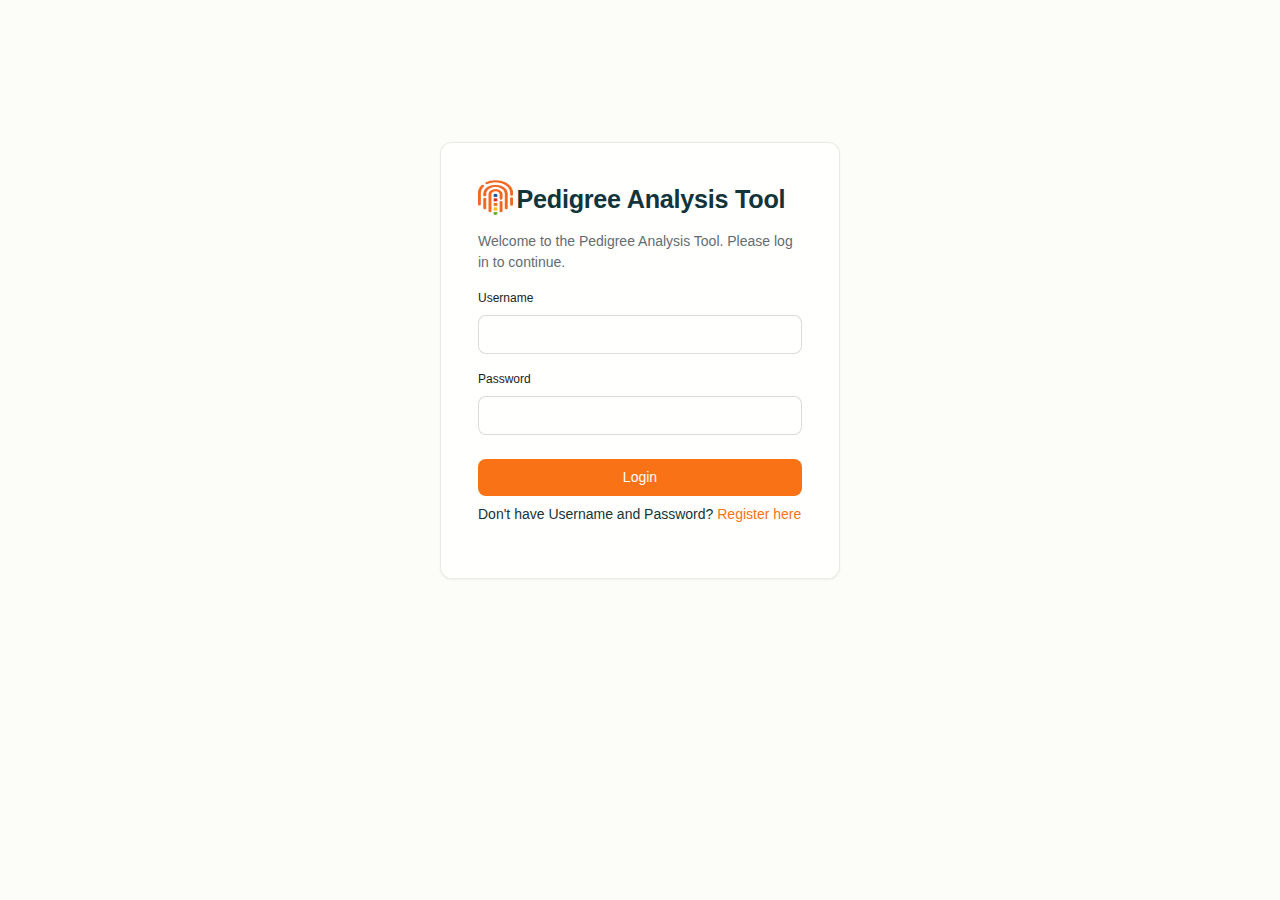
<file: index.html>
<!DOCTYPE html>
<html lang="en">

<head>
    <meta charset="UTF-8">
    <meta name="viewport" content="width=device-width, initial-scale=1.0">
    <title>Pedigree Analysis Tool</title>
    <link rel="icon" href="favicon.ico" type="image/x-icon" />
    <link rel="stylesheet" href="style.css">
    <style>
        :root {
            --bg-color: #222;
            --text-color: #fff;
        }

        body {
            background: var(--bg-color);
            color: var(--text-color);
        }

        body.light-mode {
            --bg-color: #fff;
            --text-color: #222;
        }

        body.dark-mode {
            --bg-color: #222;
            --text-color: #fff;
        }
    </style>
</head>

<body data-color-scheme="light">
    <div class="app-container">
        <header class="app-header">
            <div class="container flex justify-between items-center">
                <div class="header-logo">
                    <img src="./public/neom-logo.png" alt="Neom Scientific Solutions Pvt. Ltd." width="50" height="50"
                        class="logo" />
                    <div>
                        <h1>Pedigree Analysis Tool</h1>
                        <p class="subtitle">Professional Genetic Counseling Software</p>
                    </div>
                </div>
                <div class="header-controls flex gap-8">
                    <button class="btn btn--outline btn--sm" id="clearBtn">Clear Data</button>
                    <button class="btn btn--outline btn--sm" id="exportBtn">Export Chart</button>
                    <button class="btn btn--outline btn--sm" id="exportRiskBtn">Risk Report</button>
                    <button class="btn btn--outline btn--sm" id="saveBtn">Save Data</button>
                    <button class="btn btn--primary btn--sm" id="loadBtn">Load Data</button>
                    <button class="btn btn--outline btn--sm" id="themeToggleBtn">Dark Mode</button>
                </div>
            </div>
        </header>

        <div class="app-body">
            <div class="controls-panel">
                <div class="control-group">
                    <h3>Pedigree Setup</h3>
                    <div class="control-buttons">
                        <button class="btn btn--sm btn--primary" id="addProbandBtn">Add Proband</button>
                    </div>
                </div>

                <div class="control-group">
                    <h3>Chart Controls</h3>
                    <div class="control-buttons">
                        <button class="btn btn--sm btn--secondary" id="zoomInBtn">Zoom In</button>
                        <button class="btn btn--sm btn--secondary" id="zoomOutBtn">Zoom Out</button>
                        <button class="btn btn--sm btn--secondary" id="resetViewBtn">Reset View</button>
                        <button class="btn btn--sm btn--secondary" id="autoLayoutBtn">Auto Layout</button>
                    </div>
                </div>

                <div class="control-group">
                    <h3>Add Relations</h3>
                    <div class="control-buttons">
                        <button class="btn btn--sm btn--primary" id="addParentBtn" disabled>Add Parent</button>
                        <button class="btn btn--sm btn--primary" id="addChildBtn" disabled>Add Child</button>
                        <button class="btn btn--sm btn--primary" id="addSpouseBtn" disabled>Add Spouse</button>
                        <button class="btn btn--sm btn--primary" id="addSiblingBtn" disabled>Add Sibling</button>
                        <button class="btn btn--sm btn--primary" id="addPragnancyBtn" disabled>Add Pregnancy</button>
                        <button class="btn btn--sm btn--primary" id="addTwinBtn" disabled>Add Twin</button>
                        <button class="btn btn--sm btn--primary" id="addTerminationBtn" disabled>Add
                            Termination</button>
                        <button class="btn btn--sm btn--primary" id="addNoOffspringBtn" disabled>
                            Add No Offspring / Infertility
                        </button>
                    </div>
                </div>

                <div class="control-group">
                    <h3>Risk Analysis</h3>
                    <div class="risk-settings">
                        <div class="form-group">
                            <label class="form-label">Inheritance Pattern</label>
                            <select class="form-control form-control--sm" id="inheritanceSelect">
                                <option value="autosomal_dominant">Autosomal Dominant</option>
                                <option value="autosomal_recessive">Autosomal Recessive</option>
                                <option value="x_linked">X-Linked</option>
                            </select>
                        </div>
                        <div class="form-group">
                            <label class="form-label">Population Carrier Frequency</label>
                            <input type="number" class="form-control form-control--sm" id="carrierFreqInput"
                                value="0.01" step="0.001" min="0" max="1">
                        </div>
                        <button class="btn btn--sm btn--secondary btn--full-width" id="calculateRiskBtn">Update Risk
                            Calculations</button>
                    </div>
                </div>

                <div class="control-group">
                    <h3>Medical Legend</h3>
                    <div class="legend">
                        <div class="legend-item">
                            <div class="legend-symbol male-normal"></div><span>Male (Normal)</span>
                        </div>
                        <div class="legend-item">
                            <div class="legend-symbol female-normal"></div><span>Female (Normal)</span>
                        </div>
                        <div class="legend-item">
                            <div class="legend-symbol male-affected"></div><span>Male (Affected)</span>
                        </div>
                        <div class="legend-item">
                            <div class="legend-symbol female-affected"></div><span>Female (Affected)</span>
                        </div>
                        <!-- Adopted out of family (male) -->
                        <div class="legend-item">
                            <svg width="40" height="50" style="vertical-align: middle;">
                                <!-- Left bracket -->
                                <line x1="0" y1="16" x2="0" y2="40" stroke="var(--legend-stroke)" stroke-width="2" />
                                <line x1="0" y1="16" x2="6" y2="16" stroke="var(--legend-stroke)" stroke-width="2" />
                                <line x1="0" y1="40" x2="6" y2="40" stroke="var(--legend-stroke)" stroke-width="2" />
                                <!-- Right bracket -->
                                <line x1="40" y1="16" x2="40" y2="40" stroke="var(--legend-stroke)" stroke-width="2" />
                                <line x1="34" y1="16" x2="40" y2="16" stroke="var(--legend-stroke)" stroke-width="2" />
                                <line x1="34" y1="40" x2="40" y2="40" stroke="var(--legend-stroke)" stroke-width="2" />
                                <!-- Square -->
                                <rect x="10" y="18" width="20" height="20" stroke="var(--legend-stroke)"
                                    fill="var(--legend-fill)" />
                                <!-- Solid vertical line -->
                                <line x1="20" y1="0" x2="20" y2="16" stroke="var(--legend-stroke)" stroke-width="2" />
                            </svg>
                            <span>Male adopted out of family</span>
                        </div>
                        <!-- Adopted out of family (female) -->
                        <div class="legend-item">
                            <svg width="40" height="50" style="vertical-align: middle;">
                                <!-- Left bracket -->
                                <line x1="2" y1="16" x2="2" y2="40" stroke="var(--legend-stroke)" stroke-width="2" />
                                <line x1="2" y1="16" x2="8" y2="16" stroke="var(--legend-stroke)" stroke-width="2" />
                                <line x1="2" y1="40" x2="8" y2="40" stroke="var(--legend-stroke)" stroke-width="2" />
                                <!-- Right bracket -->
                                <line x1="38" y1="16" x2="38" y2="40" stroke="var(--legend-stroke)" stroke-width="2" />
                                <line x1="32" y1="16" x2="38" y2="16" stroke="var(--legend-stroke)" stroke-width="2" />
                                <line x1="32" y1="40" x2="38" y2="40" stroke="var(--legend-stroke)" stroke-width="2" />
                                <!-- Circle -->
                                <circle cx="20" cy="28" r="12" stroke="var(--legend-stroke)"
                                    fill="var(--legend-fill)" />
                                <!-- Solid vertical line -->
                                <line x1="20" y1="0" x2="20" y2="16" stroke="var(--legend-stroke)" stroke-width="2" />
                            </svg>
                            <span>Female adopted out of family</span>
                        </div>
                        <!-- Adopted into family (male) -->
                        <div class="legend-item">
                            <svg width="40" height="50" style="vertical-align: middle;">
                                <!-- Left bracket -->
                                <line x1="0" y1="16" x2="0" y2="40" stroke="var(--legend-stroke)" stroke-width="2" />
                                <line x1="0" y1="16" x2="6" y2="16" stroke="var(--legend-stroke)" stroke-width="2" />
                                <line x1="0" y1="40" x2="6" y2="40" stroke="var(--legend-stroke)" stroke-width="2" />
                                <!-- Right bracket -->
                                <line x1="40" y1="16" x2="40" y2="40" stroke="var(--legend-stroke)" stroke-width="2" />
                                <line x1="34" y1="16" x2="40" y2="16" stroke="var(--legend-stroke)" stroke-width="2" />
                                <line x1="34" y1="40" x2="40" y2="40" stroke="var(--legend-stroke)" stroke-width="2" />
                                <!-- Square -->
                                <rect x="10" y="18" width="20" height="20" stroke="var(--legend-stroke)"
                                    fill="var(--legend-fill)" />
                                <!-- Dashed vertical line -->
                                <line x1="20" y1="0" x2="20" y2="16" stroke="var(--legend-stroke)" stroke-width="2"
                                    stroke-dasharray="4,4" />
                            </svg>
                            <span>Male adopted into family</span>
                        </div>
                        <!-- Adopted into family (female) -->
                        <div class="legend-item">
                            <svg width="40" height="50" style="vertical-align: middle;">
                                <!-- Left bracket -->
                                <line x1="2" y1="16" x2="2" y2="40" stroke="var(--legend-stroke)" stroke-width="2" />
                                <line x1="2" y1="16" x2="8" y2="16" stroke="var(--legend-stroke)" stroke-width="2" />
                                <line x1="2" y1="40" x2="8" y2="40" stroke="var(--legend-stroke)" stroke-width="2" />
                                <!-- Right bracket -->
                                <line x1="38" y1="16" x2="38" y2="40" stroke="var(--legend-stroke)" stroke-width="2" />
                                <line x1="32" y1="16" x2="38" y2="16" stroke="var(--legend-stroke)" stroke-width="2" />
                                <line x1="32" y1="40" x2="38" y2="40" stroke="var(--legend-stroke)" stroke-width="2" />
                                <!-- Circle -->
                                <circle cx="20" cy="28" r="12" stroke="var(--legend-stroke)"
                                    fill="var(--legend-fill)" />
                                <!-- Dashed vertical line -->
                                <line x1="20" y1="0" x2="20" y2="16" stroke="var(--legend-stroke)" stroke-width="2"
                                    stroke-dasharray="4,4" />
                            </svg>
                            <span>Female adopted into family</span>
                        </div>
                        <!-- Identical male twins -->
                        <div class="legend-item">
                            <svg width="60" height="50" style="vertical-align: middle;">
                                <!-- Parent line -->
                                <line x1="30" y1="0" x2="30" y2="10" stroke="var(--legend-stroke)" stroke-width="2" />
                                <line x1="22" y1="10" x2="38" y2="10" stroke="var(--legend-stroke)" stroke-width="2" />
                                <!-- Twin diagonal lines -->
                                <line x1="30" y1="10" x2="14" y2="30" stroke="var(--legend-stroke)" stroke-width="2" />
                                <line x1="30" y1="10" x2="46" y2="30" stroke="var(--legend-stroke)" stroke-width="2" />
                                <!-- Squares (male twins) -->
                                <rect x="6" y="30" width="16" height="16" stroke="var(--legend-stroke)"
                                    fill="var(--legend-fill)" />
                                <rect x="38" y="30" width="16" height="16" stroke="var(--legend-stroke)"
                                    fill="var(--legend-fill)" />
                            </svg>
                            <span>Identical male twins</span>
                        </div>
                        <!-- Identical female twins -->
                        <div class="legend-item">
                            <svg width="60" height="50" style="vertical-align: middle;">
                                <!-- Parent line -->
                                <line x1="30" y1="0" x2="30" y2="10" stroke="var(--legend-stroke)" stroke-width="2" />
                                <line x1="22" y1="10" x2="38" y2="10" stroke="var(--legend-stroke)" stroke-width="2" />
                                <!-- Twin diagonal lines -->
                                <line x1="30" y1="10" x2="14" y2="30" stroke="var(--legend-stroke)" stroke-width="2" />
                                <line x1="30" y1="10" x2="46" y2="30" stroke="var(--legend-stroke)" stroke-width="2" />
                                <!-- Circles (female twins) -->
                                <circle cx="14" cy="38" r="8" stroke="var(--legend-stroke)" fill="var(--legend-fill)" />
                                <circle cx="46" cy="38" r="8" stroke="var(--legend-stroke)" fill="var(--legend-fill)" />
                            </svg>
                            <span>Identical female twins</span>
                        </div>
                        <!-- Fraternal male twins -->
                        <div class="legend-item">
                            <svg width="60" height="50" style="vertical-align: middle;">
                                <!-- Parent line -->
                                <line x1="30" y1="0" x2="30" y2="10" stroke="var(--legend-stroke)" stroke-width="2" />
                                <!-- Twin diagonal lines -->
                                <line x1="30" y1="10" x2="14" y2="30" stroke="var(--legend-stroke)" stroke-width="2" />
                                <line x1="30" y1="10" x2="46" y2="30" stroke="var(--legend-stroke)" stroke-width="2" />
                                <!-- Squares (male twins) -->
                                <rect x="6" y="30" width="16" height="16" stroke="var(--legend-stroke)"
                                    fill="var(--legend-fill)" />
                                <rect x="38" y="30" width="16" height="16" stroke="var(--legend-stroke)"
                                    fill="var(--legend-fill)" />
                            </svg>
                            <span>Fraternal male twins</span>
                        </div>
                        <!-- Fraternal female twins -->
                        <div class="legend-item">
                            <svg width="60" height="50" style="vertical-align: middle;">
                                <!-- Parent line -->
                                <line x1="30" y1="0" x2="30" y2="10" stroke="var(--legend-stroke)" stroke-width="2" />
                                <!-- Twin diagonal lines -->
                                <line x1="30" y1="10" x2="14" y2="30" stroke="var(--legend-stroke)" stroke-width="2" />
                                <line x1="30" y1="10" x2="46" y2="30" stroke="var(--legend-stroke)" stroke-width="2" />
                                <!-- Circles (female twins) -->
                                <circle cx="14" cy="38" r="8" stroke="var(--legend-stroke)" fill="var(--legend-fill)" />
                                <circle cx="46" cy="38" r="8" stroke="var(--legend-stroke)" fill="var(--legend-fill)" />
                            </svg>
                            <span>Fraternal female twins</span>
                        </div>
                        <!-- Fraternal male-female twins -->
                        <div class="legend-item">
                            <svg width="60" height="50" style="vertical-align: middle;">
                                <!-- Parent line -->
                                <line x1="30" y1="0" x2="30" y2="10" stroke="var(--legend-stroke)" stroke-width="2" />
                                <!-- Twin diagonal lines -->
                                <line x1="30" y1="10" x2="14" y2="30" stroke="var(--legend-stroke)" stroke-width="2" />
                                <line x1="30" y1="10" x2="46" y2="30" stroke="var(--legend-stroke)" stroke-width="2" />
                                <!-- Square (male twin) -->
                                <rect x="6" y="30" width="16" height="16" stroke="var(--legend-stroke)"
                                    fill="var(--legend-fill)" />
                                <!-- Circle (female twin) -->
                                <circle cx="46" cy="38" r="8" stroke="var(--legend-stroke)" fill="var(--legend-fill)" />
                            </svg>
                            <span>Fraternal male & female twins</span>
                        </div>
                        <div class="legend-item">
                            <svg width="60" height="40" style="vertical-align: middle;">
                                <!-- Square (male) -->
                                <rect x="40" y="10" width="20" height="20" stroke="var(--legend-stroke)"
                                    fill="var(--legend-fill)" stroke-width="2" />
                                <!-- Smaller cursor arrow, left of the square, pointing right -->
                                <g transform="translate(24,16) scale(0.35) rotate(60)">
                                    <path d="M2,2 L2,32 L10,26 L14,36 L18,34 L14,24 L30,24 Z" fill="var(--legend-fill)"
                                        stroke="var(--legend-stroke)" stroke-width="2" />
                                </g>
                            </svg>
                            <span>Proband</span>
                        </div>

                        <div class="legend-item">
                            <svg width="40" height="16" style="vertical-align: middle;">
                                <line x1="4" y1="8" x2="36" y2="8" class="marriage-line-double" stroke-width="2"
                                    stroke="var(--legend-stroke)" />
                                <line x1="14" y1="4" x2="18" y2="12" class="marriage-line-slash" stroke-width="2"
                                    stroke="var(--legend-stroke)" />
                                <line x1="22" y1="4" x2="26" y2="12" class="marriage-line-slash" stroke-width="2"
                                    stroke="var(--legend-stroke)" />
                            </svg>
                            <span>Divorced</span>
                        </div>
                        <div class="legend-item">
                            <svg width="40" height="16" style="vertical-align: middle;">
                                <line x1="4" y1="6" x2="36" y2="6" class="marriage-line-double" stroke-width="2"
                                    stroke="var(--legend-stroke)" />
                                <line x1="4" y1="10" x2="36" y2="10" class="marriage-line-double" stroke-width="2"
                                    stroke="var(--legend-stroke)" />
                            </svg>
                            <span>Consanguinity</span>
                        </div>
                        <div class="legend-item">
                            <svg width="40" height="40" style="vertical-align: middle;">
                                <circle cx="20" cy="20" r="16" stroke="var(--legend-stroke)" stroke-dasharray="4,4"
                                    fill="var(--legend-fill)" />
                                <text x="20" y="25" text-anchor="middle" font-size="16"
                                    fill="var(--legend-stroke)">P</text>
                            </svg>
                            <span>Female</span>
                        </div>
                        <div class="legend-item">
                            <svg width="40" height="40" style="vertical-align: middle;">
                                <rect x="8" y="8" width="24" height="24" stroke="var(--legend-stroke)"
                                    stroke-dasharray="4,4" fill="var(--legend-fill)" />
                                <text x="20" y="25" text-anchor="middle" font-size="16"
                                    fill="var(--legend-stroke)">P</text>
                            </svg>
                            <span>Male</span>
                        </div>
                        <div class="legend-item">
                            <svg width="40" height="40" style="vertical-align: middle;">
                                <polygon points="20,6 34,20 20,34 6,20" stroke="var(--legend-stroke)"
                                    stroke-dasharray="4,4" fill="var(--legend-fill)" />
                                <text x="20" y="25" text-anchor="middle" font-size="16"
                                    fill="var(--legend-stroke)">P</text>
                            </svg>
                            <span>Unknown</span>
                        </div>
                        <div class="legend-item">
                            <svg width="40" height="40" style="vertical-align: middle;">
                                <circle cx="20" cy="20" r="16" stroke="var(--legend-stroke)"
                                    fill="var(--legend-fill)" />
                                <line x1="6" y1="6" x2="34" y2="34" stroke="var(--legend-stroke)" stroke-width="2" />
                            </svg>
                            <span>Deceased Female</span>
                        </div>
                        <div class="legend-item">
                            <svg width="40" height="40" style="vertical-align: middle;">
                                <rect x="8" y="8" width="24" height="24" stroke="var(--legend-stroke)"
                                    fill="var(--legend-fill)" />
                                <line x1="4" y1="4" x2="36" y2="36" stroke="var(--legend-stroke)" stroke-width="2" />
                            </svg>
                            <span>Deceased Male</span>
                        </div>
                        <div class="legend-item">
                            <svg width="40" height="40" style="vertical-align: middle;">
                                <!-- Vertical line -->
                                <line x1="20" y1="4" x2="20" y2="20" stroke="var(--legend-stroke)" stroke-width="2" />
                                <!-- Triangle: left side -->
                                <line x1="20" y1="20" x2="10" y2="34" stroke="var(--legend-stroke)" stroke-width="2" />
                                <!-- Triangle: right side -->
                                <line x1="20" y1="20" x2="30" y2="34" stroke="var(--legend-stroke)" stroke-width="2" />
                                <!-- Triangle: bottom side -->
                                <line x1="10" y1="34" x2="30" y2="34" stroke="var(--legend-stroke)" stroke-width="2" />
                            </svg>
                            <span>Spontaneous miscarriage</span>
                        </div>
                        <div class="legend-item">
                            <svg width="40" height="40" style="vertical-align: middle;">
                                <!-- Vertical line -->
                                <line x1="20" y1="4" x2="20" y2="20" stroke="var(--legend-stroke)" stroke-width="2" />
                                <!-- Triangle: left side -->
                                <line x1="20" y1="20" x2="10" y2="34" stroke="var(--legend-stroke)" stroke-width="2" />
                                <!-- Triangle: right side -->
                                <line x1="20" y1="20" x2="30" y2="34" stroke="var(--legend-stroke)" stroke-width="2" />
                                <!-- Triangle: bottom side -->
                                <line x1="10" y1="34" x2="30" y2="34" stroke="var(--legend-stroke)" stroke-width="2" />
                                <!-- Diagonal cross line -->
                                <line x1="16" y1="38" x2="28" y2="22" stroke="var(--legend-stroke)" stroke-width="2" />
                            </svg>
                            <span>Termination of pregnancy</span>
                        </div>
                        <div class="legend-item">
                            <svg width="60" height="40" style="vertical-align: middle;">
                                <!-- Female (circle) -->
                                <circle cx="14" cy="20" r="10" stroke="var(--legend-stroke)" fill="var(--legend-fill)"
                                    stroke-width="2" />
                                <!-- Male (square) -->
                                <rect x="36" y="10" width="20" height="20" stroke="var(--legend-stroke)"
                                    fill="var(--legend-fill)" stroke-width="2" />
                                <!-- Marriage line -->
                                <line x1="24" y1="20" x2="36" y2="20" stroke="var(--legend-stroke)" stroke-width="2" />
                                <!-- Vertical line (no offspring) -->
                                <line x1="30" y1="20" x2="30" y2="36" stroke="var(--legend-stroke)" stroke-width="2" />
                                <!-- Short horizontal bar at bottom -->
                                <line x1="26" y1="36" x2="34" y2="36" stroke="var(--legend-stroke)" stroke-width="2" />
                            </svg>
                            <span>No offspring by choice</span>
                        </div>
                        <div class="legend-item">
                            <svg width="60" height="40" style="vertical-align: middle;">
                                <!-- Female (circle) -->
                                <circle cx="14" cy="20" r="10" stroke="var(--legend-stroke)" fill="var(--legend-fill)"
                                    stroke-width="2" />
                                <!-- Male (square) -->
                                <rect x="36" y="10" width="20" height="20" stroke="var(--legend-stroke)"
                                    fill="var(--legend-fill)" stroke-width="2" />
                                <!-- Marriage line -->
                                <line x1="24" y1="20" x2="36" y2="20" stroke="var(--legend-stroke)" stroke-width="2" />
                                <!-- Vertical line (infertility) -->
                                <line x1="30" y1="20" x2="30" y2="36" stroke="var(--legend-stroke)" stroke-width="2" />
                                <!-- Double short horizontal bars at bottom -->
                                <line x1="26" y1="36" x2="34" y2="36" stroke="var(--legend-stroke)" stroke-width="2" />
                                <line x1="26" y1="39" x2="34" y2="39" stroke="var(--legend-stroke)" stroke-width="2" />
                            </svg>
                            <span>Infertility</span>
                        </div>
                    </div>
                </div>
            </div>

            <div class="chart-container" id="chartContainer">
                <div class="chart-overlay" id="chartOverlay">
                    <div class="start-prompt">
                        <h2>Welcome to Pedigree Analysis</h2>
                        <p>Click "Add Proband" to begin building your family pedigree</p>
                        <div class="generation-guide">
                            <div class="gen-label">Generation I: Great-grandparents</div>
                            <div class="gen-label">Generation II: Grandparents</div>
                            <div class="gen-label gen-proband">Generation III: Parents & Proband ⭐</div>
                            <div class="gen-label">Generation IV: Children</div>
                            <div class="gen-label">Generation V: Grandchildren</div>
                        </div>
                    </div>
                </div>
                <svg id="pedigreeChart" width="100%" height="100%" viewBox="0 0 1400 900">
                    <g id="generationLines"></g>
                    <g id="connections"></g>
                    <g id="individuals"></g>
                    <g id="labels"></g>
                </svg>
            </div>

            <div class="info-panel" id="infoPanel">
                <div class="info-header">
                    <h3>Individual Information</h3>
                    <button class="btn btn--sm btn--outline" id="closeInfoBtn">×</button>
                </div>

                <div class="info-content" id="infoContent">
                    <p class="info-placeholder">Click on an individual in the pedigree to view their information and
                        calculated risks.</p>
                </div>

                <div class="info-form hidden" id="infoForm">
                    <div class="form-group">
                        <label class="form-label">Name/Initials</label>
                        <input type="text" class="form-control" id="nameInput" placeholder="Enter name or initials">
                    </div>

                    <div class="form-row">
                        <div class="form-group">
                            <label class="form-label">Gender</label>
                            <select class="form-control" id="genderSelect">
                                <option value="male">Male</option>
                                <option value="female">Female</option>
                                <option value="unknown">Unknown</option>
                            </select>
                        </div>

                        <div class="form-group">
                            <label class="form-label">Status</label>
                            <select class="form-control" id="statusSelect">
                                <option value="normal">Normal</option>
                                <option value="affected">Affected</option>
                                <option value="carrier">Carrier</option>
                            </select>
                        </div>
                    </div>
                    <div class="form-group">
                        <label class="form-label">Marital Status (with spouse)</label>
                        <select class="form-control" id="maritalStatusSelect">
                            <option value="married">Married</option>
                            <option value="divorced">Divorced</option>
                            <option value="separated">Separated</option>
                            <option value="unmarried">Unmarried</option>
                        </select>
                    </div>
                    <div class="form-group">
                        <label class="form-label">Deceased</label>
                        <select class="form-control" id="deceasedSelect">
                            <option value="no">No</option>
                            <option value="yes">Yes</option>
                        </select>
                    </div>

                    <div class="form-row">
                        <div class="form-group"><label class="form-label">Current Age</label><input type="number"
                                class="form-control" id="ageInput" min="0" max="150"></div>
                        <div class="form-group"><label class="form-label">Birth Year</label><input type="number"
                                class="form-control" id="birthYearInput" min="1900" max="2030"></div>
                    </div>

                    <div class="form-row">
                        <div class="form-group"><label class="form-label">Death Year</label><input type="number"
                                class="form-control" id="deathYearInput" min="1900" max="2030"></div>
                        <div class="form-group"><label class="form-label">Age at Death</label><input type="number"
                                class="form-control" id="deathAgeInput" min="0" max="150"></div>
                    </div>

                    <div class="form-group">
                        <label class="form-label">Genetic Test Results</label>
                        <select class="form-control" id="testResultSelect">
                            <option value="">No test performed</option>
                            <option value="positive">Positive for mutation</option>
                            <option value="negative">Negative for mutation</option>
                            <option value="carrier">Carrier detected</option>
                            <option value="inconclusive">Inconclusive</option>
                        </select>
                    </div>

                    <div class="form-group">
                        <label class="form-label">Medical Conditions/Diagnoses</label>
                        <textarea class="form-control" id="conditionsInput" rows="2"
                            placeholder="List medical conditions..."></textarea>
                    </div>

                    <div class="form-group">
                        <label class="form-label">Clinical Remarks</label>
                        <textarea class="form-control" id="remarksInput" rows="3"
                            placeholder="Enter clinical notes and observations..."></textarea>
                    </div>

                    <div class="form-actions">
                        <button class="btn btn--primary btn--sm" id="saveInfoBtn">Save Changes</button>
                        <button class="btn btn--outline btn--sm" id="cancelInfoBtn">Cancel</button>
                        <button class="btn btn--sm"
                            style="background: var(--color-error); color: var(--color-btn-primary-text);"
                            id="deleteIndividualBtn">Delete</button>
                    </div>
                </div>
            </div>
        </div>
    </div>

    <input type="file" id="fileInput" accept=".json" style="display: none;">
    <script>
        const btn = document.getElementById('themeToggleBtn');
        function updateThemeBtn() {
            const isDark = document.body.getAttribute('data-color-scheme') === 'dark';
            btn.textContent = isDark ? 'Light Mode' : 'Dark Mode';
        }
        btn.onclick = function () {
            const isDark = document.body.getAttribute('data-color-scheme') === 'dark';
            document.body.setAttribute('data-color-scheme', isDark ? 'light' : 'dark');
            updateThemeBtn();
        };
        updateThemeBtn();
    </script>
    <script src="app.js"></script>
</body>

</html>
</file>
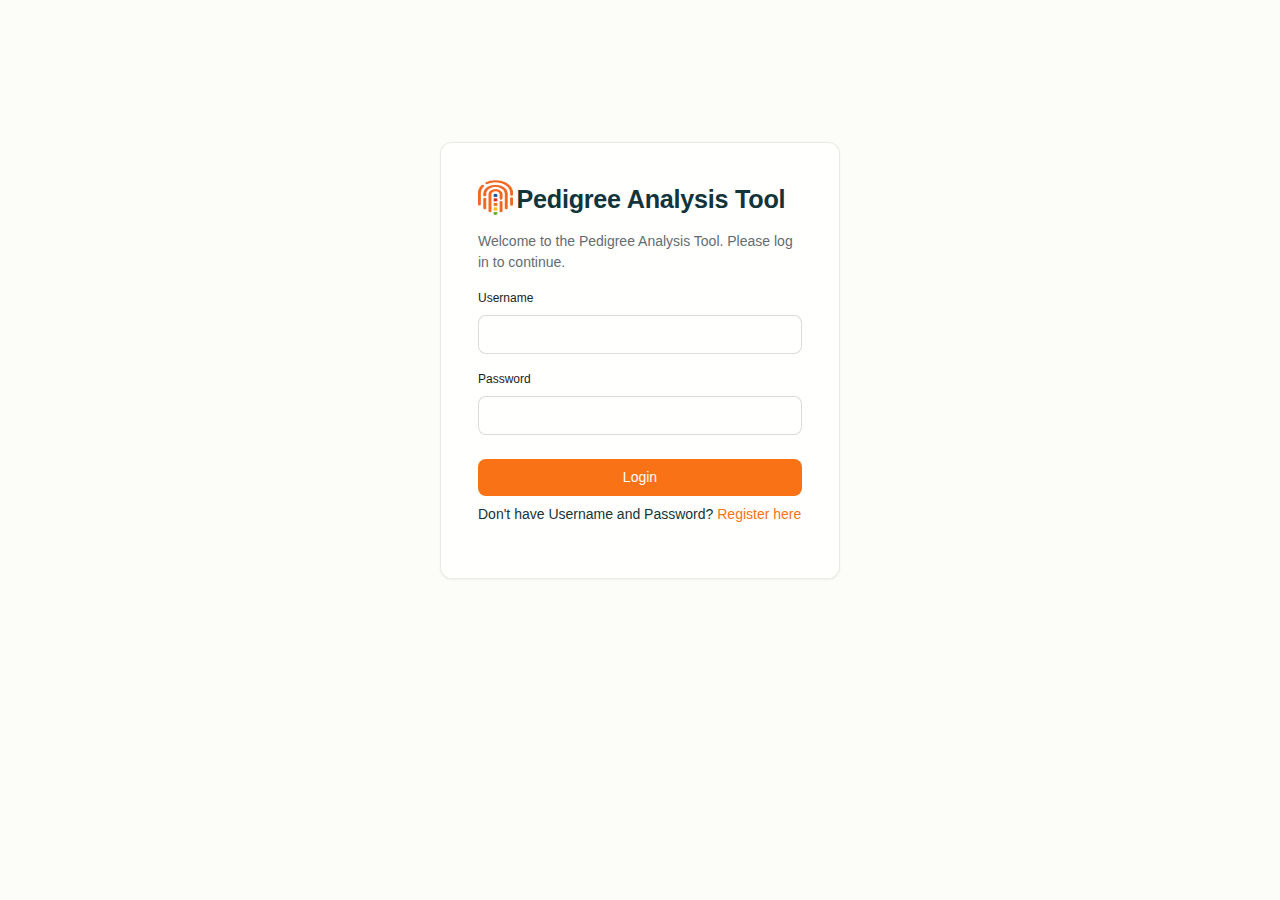
<file: help.html>
<!DOCTYPE html>
<html lang="en">

<head>
    <meta charset="UTF-8">
    <meta name="viewport" content="width=device-width, initial-scale=1.0">
    <title>Pedigree Analysis Tool</title>
    <link rel="icon" href="favicon.ico" type="image/x-icon" />
    <link rel="stylesheet" href="style.css">
</head>

<body>
    <div class="help-container">
        <header class="app-header">
            <div class="container flex justify-between items-center">
                <div class="header-logo">
                    <img src="./public/neom-logo.png" alt="Neom Scientific Solutions Pvt. Ltd." width="50" height="50"
                        class="logo" />
                    <div>
                        <h1>Pedigree Analysis Tool</h1>
                        <p class="subtitle">Professional Genetic Counseling Software</p>
                    </div>
                </div>
                <a href="index.html" class="btn" style="margin-left: 2rem;">&#8592; Back to Home</a>
            </div>
            <!-- <div class="container" style="display: flex; align-items: center; justify-content: space-between;">
                <div>
                    <h1>Help &amp; Documentation</h1>
                    <p class="subtitle">How to use the Pedigree Analysis Tool</p>
                </div>
                <a href="index.html" class="btn" style="margin-left: 2rem;">&#8592; Back to Home</a>
            </div> -->
        </header>
        <main class="help-content container">
            <section>
                <h2>Getting Started</h2>
                <p>
                    Use the controls panel to add individuals, parents, and relationships.<br>
                    Click on any individual in the chart to view or edit their details.
                </p>
            </section>
            <section>
                <h2>How to add a Individual(s)?</h2>
                <ul>
                    <li>Select the Individual first to whom you want to add.</li>
                    <li>Click the appropriate button to add individual(s) to the selected one (like Add Child, Add Parent, etc.)</li>
                    <li>Fill the details in the popup.</li>
                </ul>
            </section>
            <section>
                <h2>Tips</h2>
                <ul>
                    <li>Click and drag the chart to pan.</li>
                    <li>Use the controls to add, edit, or remove family members.</li>
                    <li>Click symbols for more information.</li>
                </ul>
            </section>
            <section>
                <h2>General Rules:</h2>
                <ul>
                    <li>You can add upto 10 individuals in one generation, even it is siblings or their spouses</li>
                    <li>Each individual can have only one spouse</li>
                    <li>Each individual can have maximum of 2 parents</li>
                    <li>Add the Great-grandparents at the end</li>
                    <li>You can only add the parent's of spouse in the <b>III - Parents & Proband </b></li>
                    <li>You cannot add the siblings of the <b>II - Grandparents</b> f you added the parents of proband's spouse.</li>
                    <li>If you are adding the parents of both proband and it's spouse , then ensure while adding their siblings accordingly.</li>
                </ul>
            </section>
        </main>
    </div>
    <script src="app.js"></script>
</body>

</html>
</file>
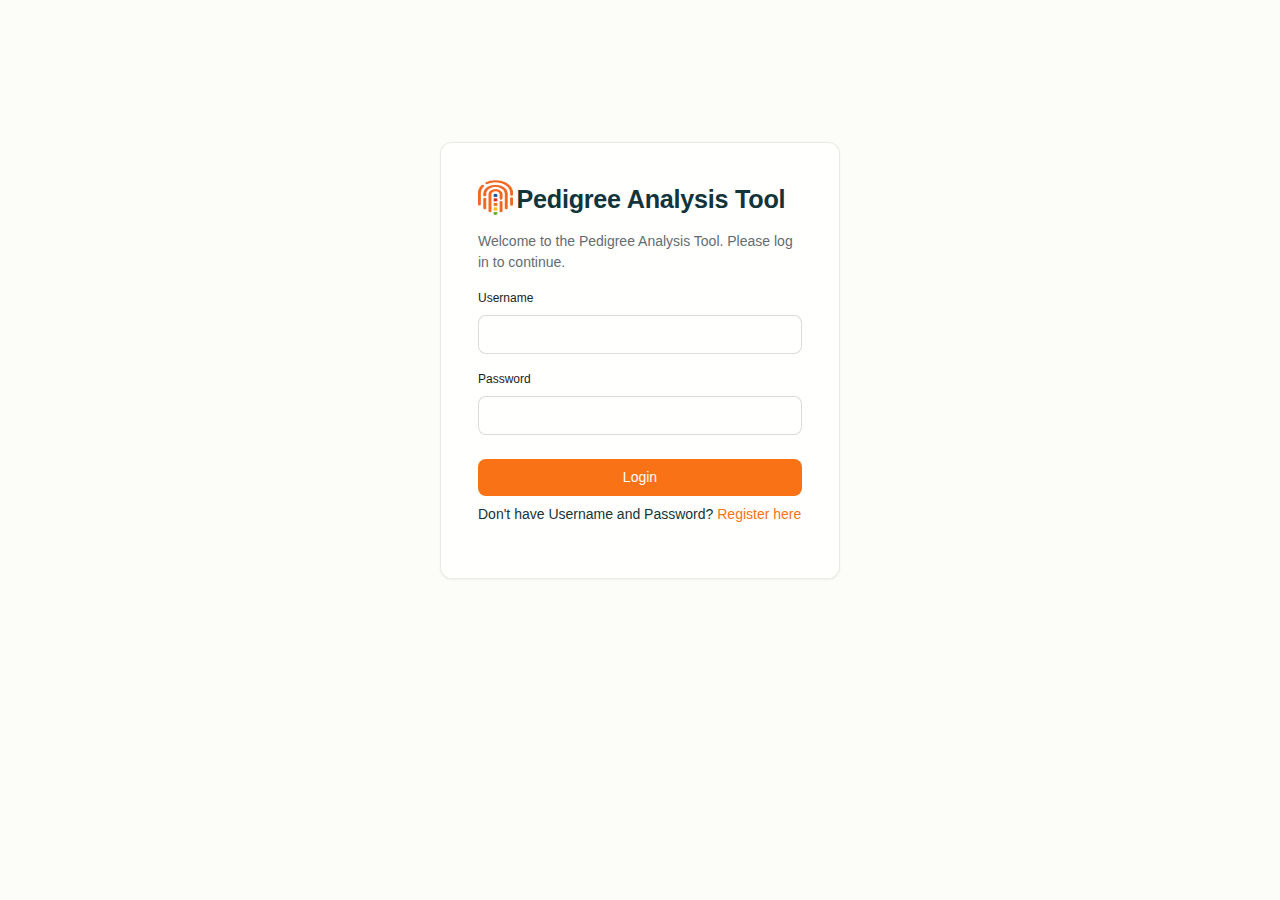
<file: login.html>
<!DOCTYPE html>
<html lang="en">

<head>
    <meta charset="UTF-8">
    <meta name="viewport" content="width=device-width, initial-scale=1.0">
    <title>Pedigree Analysis Tool</title>
    <link rel="icon" href="favicon.ico" type="image/x-icon" />
    <link rel="stylesheet" href="style.css">
</head>

<body data-color-scheme="light">
    <!-- Card centered in the viewport -->
    <div class="container flex flex-col items-center justify-center" style="min-height:80vh;">
        <div class="card" style="max-width:400px; width:100%; padding: 1.5rem 1.5rem;">
            <div class="card__body">
                <div class="header-logo flex flex-row items-center mb-8" style="gap: 0.25rem;">
                    <img src="./public/neom-logo.png" alt="Neom Scientific Solutions Pvt. Ltd." width="35" height="35"
                        class="logo" />
                    <h1 style="margin-top: 0.25rem; font-size: 1.8rem; font-weight: 600; text-align: center;">Pedigree Analysis Tool</h1>
                </div>
                <p class="subtitle" style="margin: 16px 0;">Welcome to the Pedigree Analysis Tool. Please log in to continue.</p>
                <form id="loginForm">
                    <div class="form-group">
                        <label for="username" class="form-label">Username</label>
                        <input type="text" id="username" name="username" class="form-control" required>
                    </div>
                    <div class="form-group">
                        <label for="password" class="form-label">Password</label>
                        <input type="password" id="password" name="password" class="form-control" required>
                    </div>
                    <button type="submit" class="btn btn--primary btn--full-width mt-8">Login</button>
                </form>
                <p class="mt-8">
                    Don't have Username and Password? <a href="register.html" class="link">Register here</a>
                </p>
            </div>
        </div>
    </div>
</body>
<script>
    const btn = document.getElementById('themeToggleBtn');
    function updateThemeBtn() {
        const isDark = document.body.getAttribute('data-color-scheme') === 'dark';
        btn.textContent = isDark ? 'Light Mode' : 'Dark Mode';
    }
    btn.onclick = function () {
        const isDark = document.body.getAttribute('data-color-scheme') === 'dark';
        document.body.setAttribute('data-color-scheme', isDark ? 'light' : 'dark');
        updateThemeBtn();
    };
    updateThemeBtn();
</script>
<script src="app.js"></script>

</html>
</file>
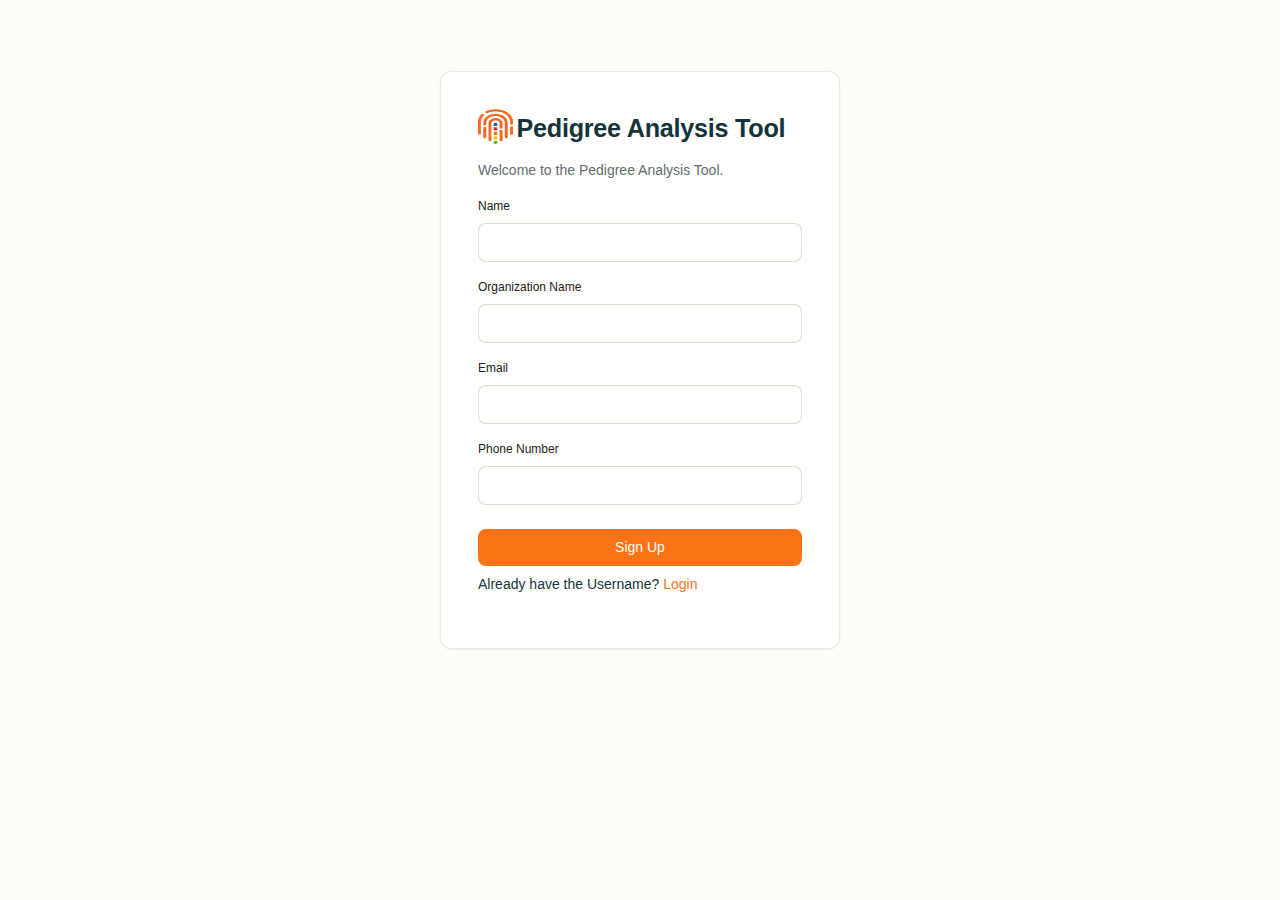
<file: register.html>
<!DOCTYPE html>
<html lang="en">

<head>
    <meta charset="UTF-8">
    <meta name="viewport" content="width=device-width, initial-scale=1.0">
    <title>Pedigree Analysis Tool</title>
    <link rel="icon" href="favicon.ico" type="image/x-icon" />
    <link rel="stylesheet" href="style.css">
</head>

<body data-color-scheme="light">
    <!-- Card centered in the viewport -->
    <div class="container flex flex-col items-center justify-center" style="min-height:80vh;">
        <div class="card" style="max-width:400px; width:100%; padding: 1.5rem 1.5rem;">
            <div class="card__body">
                <!-- Header inside the card, vertically aligned -->
                <div class="header-logo flex flex-row items-center mb-8" style="gap: 0.25rem;">
                    <img src="./public/neom-logo.png" alt="Neom Scientific Solutions Pvt. Ltd." width="35" height="35" class="logo" />
                    <h1 style="margin-top: 0.25rem; font-size: 1.8rem; font-weight: 600; text-align: center;">Pedigree Analysis Tool</h1>
                </div>
                <p class="subtitle" style="margin:16px 0">Welcome to the Pedigree Analysis Tool.</p>
                <form id="registerForm">
                    <div class="form-group">
                        <label for="name" class="form-label">Name</label>
                        <input type="text" id="name" name="name" class="form-control" required>
                    </div>
                    <div class="form-group">
                        <label for="hospital_name" class="form-label">Organization Name</label>
                        <input type="text" id="hospital_name" name="hospital_name" class="form-control" required>
                    </div>
                    <div class="form-group">
                        <label for="email" class="form-label">Email</label>
                        <input type="email" id="email" name="email" class="form-control" required>
                    </div>
                    <div class="form-group">
                        <label for="phone_no" class="form-label">Phone Number</label>
                        <input type="tel" id="phone_no" name="phone_no" class="form-control" required>
                    </div>
                    <button type="submit" class="btn btn--primary btn--full-width mt-8">Sign Up</button>
                </form>
                <p class="mt-8">
                    Already have the Username? <a href="login.html" class="link">Login</a>
                </p>
            </div>
        </div>
    </div>
</body>
<script src="app.js"></script>
</html>
</file>
<file: style.css>
:root {
  /* Primitive Color Tokens */
  --color-white: rgba(255, 255, 255, 1);
  --color-black: rgba(0, 0, 0, 1);
  --color-cream-50: rgba(252, 252, 249, 1);
  --color-cream-100: rgba(255, 255, 253, 1);
  --color-gray-200: rgba(245, 245, 245, 1);
  --color-gray-300: rgba(167, 169, 169, 1);
  --color-gray-400: rgba(119, 124, 124, 1);
  --color-slate-500: rgba(98, 108, 113, 1);
  --color-brown-600: rgba(94, 82, 64, 1);
  --color-charcoal-700: rgba(31, 33, 33, 1);
  --color-charcoal-800: rgba(38, 40, 40, 1);
  --color-slate-900: rgba(19, 52, 59, 1);
  /* --color-teal-300: rgba(50, 184, 198, 1); */
  --color-teal-300: rgb(198, 122, 50);
  --color-teal-400: rgba(45, 166, 178, 1);
  /* --color-teal-500: rgba(33, 128, 141, 1); */
  --color-teal-600: rgba(29, 116, 128, 1);
  --color-teal-700: rgba(26, 104, 115, 1);
  --color-teal-800: rgba(41, 150, 161, 1);
  --color-red-400: rgba(255, 84, 89, 1);
  --color-red-500: rgba(192, 21, 47, 1);
  --color-red-800: rgba(141, 33, 33, 1);
  /* --color-orange-300: rgba(230, 129, 97, 1); */
  --color-orange-300: oklch(83.7% 0.128 66.29);
  --color-orange-400: oklch(75% 0.183 55.934);
  --color-orange-500: rgba(249, 115, 22, 1);
  --color-orange-600: oklch(64.6% 0.222 41.116);
  --color-orange-700: oklch(55.3% 0.195 38.402);


  /* RGB versions for opacity control */
  --color-brown-600-rgb: 94, 82, 64;
  --color-teal-500-rgb: 33, 128, 141;
  --color-slate-900-rgb: 19, 52, 59;
  --color-slate-500-rgb: 98, 108, 113;
  --color-red-500-rgb: 192, 21, 47;
  --color-red-400-rgb: 255, 84, 89;
  --color-orange-500-rgb: 168, 75, 47;
  --color-orange-400-rgb: 230, 129, 97;

  /* Background color tokens (Light Mode) */
  --color-bg-1: rgba(230, 129, 97, 1);
  /* Light blue */
  --color-bg-2: rgba(245, 158, 11, 0.08);
  /* Light yellow */
  --color-bg-3: rgba(34, 197, 94, 0.08);
  /* Light green */
  --color-bg-4: rgba(239, 68, 68, 0.08);
  /* Light red */
  --color-bg-5: rgba(147, 51, 234, 0.08);
  /* Light purple */
  --color-bg-6: rgba(249, 115, 22, 0.08);
  /* Light orange */
  --color-bg-7: rgba(236, 72, 153, 0.08);
  /* Light pink */
  --color-bg-8: rgba(6, 182, 212, 0.08);
  /* Light cyan */

  /* Semantic Color Tokens (Light Mode) */
  --color-background: var(--color-cream-50);
  --color-surface: var(--color-cream-100);
  --color-text: var(--color-slate-900);
  --color-text-secondary: var(--color-slate-500);
  --color-primary: var(--color-teal-500);
  --color-primary-hover: var(--color-teal-600);
  --color-primary-active: var(--color-teal-700);
  --color-secondary: rgba(var(--color-brown-600-rgb), 0.12);
  --color-secondary-hover: rgba(var(--color-brown-600-rgb), 0.2);
  --color-secondary-active: rgba(var(--color-brown-600-rgb), 0.25);
  --color-border: rgba(var(--color-brown-600-rgb), 0.2);
  --color-btn-primary-text: var(--color-cream-50);
  --color-card-border: rgba(var(--color-brown-600-rgb), 0.12);
  --color-card-border-inner: rgba(var(--color-brown-600-rgb), 0.12);
  --color-error: var(--color-red-500);
  --color-success: var(--color-teal-500);
  --color-warning: var(--color-orange-500);
  --color-info: var(--color-slate-500);
  --color-focus-ring: rgba(var(--color-teal-500-rgb), 0.4);
  --color-select-caret: rgba(var(--color-slate-900-rgb), 0.8);

  /* Common style patterns */
  --focus-ring: 0 0 0 3px var(--color-focus-ring);
  --focus-outline: 2px solid var(--color-primary);
  --status-bg-opacity: 0.15;
  --status-border-opacity: 0.25;
  --select-caret-light: url("data:image/svg+xml,%3Csvg xmlns='http://www.w3.org/2000/svg' width='16' height='16' viewBox='0 0 24 24' fill='none' stroke='%23134252' stroke-width='2' stroke-linecap='round' stroke-linejoin='round'%3E%3Cpolyline points='6 9 12 15 18 9'%3E%3C/polyline%3E%3C/svg%3E");
  --select-caret-dark: url("data:image/svg+xml,%3Csvg xmlns='http://www.w3.org/2000/svg' width='16' height='16' viewBox='0 0 24 24' fill='none' stroke='%23f5f5f5' stroke-width='2' stroke-linecap='round' stroke-linejoin='round'%3E%3Cpolyline points='6 9 12 15 18 9'%3E%3C/polyline%3E%3C/svg%3E");

  /* RGB versions for opacity control */
  --color-success-rgb: 33, 128, 141;
  --color-error-rgb: 192, 21, 47;
  --color-warning-rgb: 168, 75, 47;
  --color-info-rgb: 98, 108, 113;

  /* Typography */
  --font-family-base: "FKGroteskNeue", "Geist", "Inter", -apple-system,
    BlinkMacSystemFont, "Segoe UI", Roboto, sans-serif;
  --font-family-mono: "Berkeley Mono", ui-monospace, SFMono-Regular, Menlo,
    Monaco, Consolas, monospace;
  --font-size-xs: 11px;
  --font-size-sm: 12px;
  --font-size-base: 14px;
  --font-size-md: 14px;
  --font-size-lg: 16px;
  --font-size-xl: 18px;
  --font-size-2xl: 20px;
  --font-size-3xl: 24px;
  --font-size-4xl: 30px;
  --font-weight-normal: 400;
  --font-weight-medium: 500;
  --font-weight-semibold: 550;
  --font-weight-bold: 600;
  --line-height-tight: 1.2;
  --line-height-normal: 1.5;
  --letter-spacing-tight: -0.01em;

  /* Spacing */
  --space-0: 0;
  --space-1: 1px;
  --space-2: 2px;
  --space-4: 4px;
  --space-6: 6px;
  --space-8: 8px;
  --space-10: 10px;
  --space-12: 12px;
  --space-16: 16px;
  --space-20: 20px;
  --space-24: 24px;
  --space-32: 32px;

  /* Border Radius */
  --radius-sm: 6px;
  --radius-base: 8px;
  --radius-md: 10px;
  --radius-lg: 12px;
  --radius-full: 9999px;

  /* Shadows */
  --shadow-xs: 0 1px 2px rgba(0, 0, 0, 0.02);
  --shadow-sm: 0 1px 3px rgba(0, 0, 0, 0.04), 0 1px 2px rgba(0, 0, 0, 0.02);
  --shadow-md: 0 4px 6px -1px rgba(0, 0, 0, 0.04),
    0 2px 4px -1px rgba(0, 0, 0, 0.02);
  --shadow-lg: 0 10px 15px -3px rgba(0, 0, 0, 0.04),
    0 4px 6px -2px rgba(0, 0, 0, 0.02);
  --shadow-inset-sm: inset 0 1px 0 rgba(255, 255, 255, 0.15),
    inset 0 -1px 0 rgba(0, 0, 0, 0.03);

  /* Animation */
  --duration-fast: 150ms;
  --duration-normal: 250ms;
  --ease-standard: cubic-bezier(0.16, 1, 0.3, 1);

  /* Layout */
  --container-sm: 640px;
  --container-md: 768px;
  --container-lg: 1024px;
  --container-xl: 1280px;
}

/* Dark mode colors */
/* @media (prefers-color-scheme: dark) {
  :root {
    RGB versions for opacity control (Dark Mode)
    --color-gray-400-rgb: 119, 124, 124;
    --color-teal-300-rgb: 50, 184, 198;
    --color-gray-300-rgb: 167, 169, 169;
    --color-gray-200-rgb: 245, 245, 245;

    Background color tokens (Dark Mode)
    --color-bg-1: rgba(29, 78, 216, 0.15); Dark blue
    --color-bg-2: rgba(180, 83, 9, 0.15); Dark yellow
    --color-bg-3: rgba(21, 128, 61, 0.15); Dark green
    --color-bg-4: rgba(185, 28, 28, 0.15); Dark red
    --color-bg-5: rgba(107, 33, 168, 0.15); Dark purple
    --color-bg-6: rgba(194, 65, 12, 0.15); Dark orange
    --color-bg-7: rgba(190, 24, 93, 0.15); Dark pink
    --color-bg-8: rgba(8, 145, 178, 0.15); Dark cyan
    
    Semantic Color Tokens (Dark Mode)
    --color-background: var(--color-charcoal-700);
    --color-surface: var(--color-charcoal-800);
    --color-text: var(--color-gray-200);
    --color-text-secondary: rgba(var(--color-gray-300-rgb), 0.7);
    --color-primary: var(--color-teal-300);
    --color-primary-hover: var(--color-teal-400);
    --color-primary-active: var(--color-teal-800);
    --color-secondary: rgba(var(--color-gray-400-rgb), 0.15);
    --color-secondary-hover: rgba(var(--color-gray-400-rgb), 0.25);
    --color-secondary-active: rgba(var(--color-gray-400-rgb), 0.3);
    --color-border: rgba(var(--color-gray-400-rgb), 0.3);
    --color-error: var(--color-red-400);
    --color-success: var(--color-teal-300);
    --color-warning: var(--color-orange-400);
    --color-info: var(--color-gray-300);
    --color-focus-ring: rgba(var(--color-teal-300-rgb), 0.4);
    --color-btn-primary-text: var(--color-slate-900);
    --color-card-border: rgba(var(--color-gray-400-rgb), 0.2);
    --color-card-border-inner: rgba(var(--color-gray-400-rgb), 0.15);
    --shadow-inset-sm: inset 0 1px 0 rgba(255, 255, 255, 0.1),
      inset 0 -1px 0 rgba(0, 0, 0, 0.15);
    --button-border-secondary: rgba(var(--color-gray-400-rgb), 0.2);
    --color-border-secondary: rgba(var(--color-gray-400-rgb), 0.2);
    --color-select-caret: rgba(var(--color-gray-200-rgb), 0.8);

    Common style patterns - updated for dark mode
    --focus-ring: 0 0 0 3px var(--color-focus-ring);
    --focus-outline: 2px solid var(--color-primary);
    --status-bg-opacity: 0.15;
    --status-border-opacity: 0.25;
    --select-caret-light: url("data:image/svg+xml,%3Csvg xmlns='http://www.w3.org/2000/svg' width='16' height='16' viewBox='0 0 24 24' fill='none' stroke='%23134252' stroke-width='2' stroke-linecap='round' stroke-linejoin='round'%3E%3Cpolyline points='6 9 12 15 18 9'%3E%3C/polyline%3E%3C/svg%3E");
    --select-caret-dark: url("data:image/svg+xml,%3Csvg xmlns='http://www.w3.org/2000/svg' width='16' height='16' viewBox='0 0 24 24' fill='none' stroke='%23f5f5f5' stroke-width='2' stroke-linecap='round' stroke-linejoin='round'%3E%3Cpolyline points='6 9 12 15 18 9'%3E%3C/polyline%3E%3C/svg%3E");

    RGB versions for dark mode
    --color-success-rgb: var(--color-teal-300-rgb);
    --color-error-rgb: var(--color-red-400-rgb);
    --color-warning-rgb: var(--color-orange-400-rgb);
    --color-info-rgb: var(--color-gray-300-rgb);
  }
} */

/* Data attribute for manual theme switching */
[data-color-scheme="dark"] {
  /* RGB versions for opacity control (dark mode) */
  --color-gray-400-rgb: 119, 124, 124;
  --color-teal-300-rgb: 50, 184, 198;
  --color-gray-300-rgb: 167, 169, 169;
  --color-gray-200-rgb: 245, 245, 245;

  /* Colorful background palette - Dark Mode */
  /* --color-bg-1: rgba(230, 129, 97, 0.2); */
  --color-bg-1: oklch(55.3% 0.195 38.402);
  /* Dark blue */
  --color-bg-2: rgba(180, 83, 9, 0.15);
  /* Dark yellow */
  --color-bg-3: rgba(163, 107, 33, 0.15);
  /* Dark green */
  --color-bg-4: rgba(185, 28, 28, 0.15);
  /* Dark red */
  --color-bg-5: rgba(107, 33, 168, 0.15);
  /* Dark purple */
  --color-bg-6: rgba(194, 65, 12, 0.15);
  /* Dark orange */
  --color-bg-7: rgba(190, 24, 93, 0.15);
  /* Dark pink */
  --color-bg-8: rgba(8, 145, 178, 0.15);
  /* Dark cyan */

  /* Semantic Color Tokens (Dark Mode) */
  --color-background: var(--color-charcoal-700);
  --color-surface: var(--color-charcoal-800);
  --color-text: var(--color-gray-200);
  /* --color-text-secondary: rgba(var(--color-gray-300-rgb), 0.7); */
  --color-text-secondary: rgba(253, 216, 53, 1);
  --color-primary: var(--color-orange-300);
  --color-primary-hover: var(--color-orange-400);
  --color-primary-active: var(--color-orange-800);
  --color-secondary: rgba(var(--color-gray-400-rgb), 0.15);
  --color-secondary-hover: rgba(var(--color-gray-400-rgb), 0.25);
  --color-secondary-active: rgba(var(--color-gray-400-rgb), 0.3);
  --color-border: rgba(var(--color-gray-400-rgb), 0.3);
  --color-error: var(--color-red-400);
  --color-success: var(--color-teal-300);
  --color-warning: var(--color-orange-400);
  --color-info: var(--color-gray-300);
  --color-focus-ring: rgba(var(--color-orange-300-rgb), 0.4);
  --color-btn-primary-text: var(--color-slate-900);
  --color-card-border: rgba(var(--color-gray-400-rgb), 0.15);
  --color-card-border-inner: rgba(var(--color-gray-400-rgb), 0.15);
  --shadow-inset-sm: inset 0 1px 0 rgba(255, 255, 255, 0.1),
    inset 0 -1px 0 rgba(0, 0, 0, 0.15);
  --color-border-secondary: rgba(var(--color-gray-400-rgb), 0.2);
  --color-select-caret: rgba(var(--color-gray-200-rgb), 0.8);

  /* Common style patterns - updated for dark mode */
  --focus-ring: 0 0 0 3px var(--color-focus-ring);
  --focus-outline: 2px solid var(--color-primary);
  --status-bg-opacity: 0.15;
  --status-border-opacity: 0.25;
  --select-caret-light: url("data:image/svg+xml,%3Csvg xmlns='http://www.w3.org/2000/svg' width='16' height='16' viewBox='0 0 24 24' fill='none' stroke='%23134252' stroke-width='2' stroke-linecap='round' stroke-linejoin='round'%3E%3Cpolyline points='6 9 12 15 18 9'%3E%3C/polyline%3E%3C/svg%3E");
  --select-caret-dark: url("data:image/svg+xml,%3Csvg xmlns='http://www.w3.org/2000/svg' width='16' height='16' viewBox='0 0 24 24' fill='none' stroke='%23f5f5f5' stroke-width='2' stroke-linecap='round' stroke-linejoin='round'%3E%3Cpolyline points='6 9 12 15 18 9'%3E%3C/polyline%3E%3C/svg%3E");

  /* RGB versions for dark mode */
  --color-success-rgb: var(--color-teal-300-rgb);
  --color-error-rgb: var(--color-red-400-rgb);
  --color-warning-rgb: var(--color-orange-400-rgb);
  --color-info-rgb: var(--color-gray-300-rgb);

  /* legends colors for the dark mode */
  --legend-stroke: #fff;
  --legend-fill: none;
  --legend-text: #fff;
}

[data-color-scheme="light"] {
  /* RGB versions for opacity control (light mode) */
  --color-brown-600-rgb: 94, 82, 64;
  --color-teal-500-rgb: 33, 128, 141;
  --color-slate-900-rgb: 19, 52, 59;

  /* Semantic Color Tokens (Light Mode) */
  --color-background: var(--color-cream-50);
  --color-surface: var(--color-cream-100);
  --color-text: var(--color-slate-900);
  --color-text-secondary: var(--color-slate-500);
  --color-primary: var(--color-orange-500);
  --color-primary-hover: var(--color-orange-600);
  --color-primary-active: var(--color-orange-700);
  --color-secondary: rgba(var(--color-brown-600-rgb), 0.12);
  --color-secondary-hover: rgba(var(--color-brown-600-rgb), 0.2);
  --color-secondary-active: rgba(var(--color-brown-600-rgb), 0.25);
  --color-border: rgba(var(--color-brown-600-rgb), 0.2);
  --color-btn-primary-text: var(--color-cream-50);
  --color-card-border: rgba(var(--color-brown-600-rgb), 0.12);
  --color-card-border-inner: rgba(var(--color-brown-600-rgb), 0.12);
  --color-error: var(--color-red-500);
  /* --color-success: var(--color-teal-500); */
  --color-success: var(--color-red-800);
  --color-warning: var(--color-orange-500);
  --color-info: var(--color-slate-500);
  --color-focus-ring: rgba(var(--color-orange-500-rgb), 0.4);

  /* RGB versions for light mode */
  --color-success-rgb: var(--color-teal-500-rgb);
  --color-error-rgb: var(--color-red-500-rgb);
  --color-warning-rgb: var(--color-orange-500-rgb);
  --color-info-rgb: var(--color-slate-500-rgb);

  /* legend colors for the light mode */
  --legend-stroke: #222;
  --legend-fill: none;
  --legend-text: #222;
}

/* Base styles */
html {
  font-size: var(--font-size-base);
  font-family: var(--font-family-base);
  line-height: var(--line-height-normal);
  color: var(--color-text);
  background-color: var(--color-background);
  -webkit-font-smoothing: antialiased;
  box-sizing: border-box;
}

body {
  margin: 0;
  padding: 0;
}

*,
*::before,
*::after {
  box-sizing: inherit;
}

/* Typography */
h1,
h2,
h3,
h4,
h5,
h6 {
  margin: 0;
  font-weight: var(--font-weight-semibold);
  line-height: var(--line-height-tight);
  color: var(--color-text);
  letter-spacing: var(--letter-spacing-tight);
}

h1 {
  font-size: var(--font-size-4xl);
}

h2 {
  font-size: var(--font-size-3xl);
}

h3 {
  font-size: var(--font-size-2xl);
}

h4 {
  font-size: var(--font-size-xl);
}

h5 {
  font-size: var(--font-size-lg);
}

h6 {
  font-size: var(--font-size-md);
}

p {
  margin: 0 0 var(--space-16) 0;
}

a {
  color: var(--color-primary);
  text-decoration: none;
  transition: color var(--duration-fast) var(--ease-standard);
}

a:hover {
  color: var(--color-primary-hover);
}

code,
pre {
  font-family: var(--font-family-mono);
  font-size: calc(var(--font-size-base) * 0.95);
  background-color: var(--color-secondary);
  border-radius: var(--radius-sm);
}

code {
  padding: var(--space-1) var(--space-4);
}

pre {
  padding: var(--space-16);
  margin: var(--space-16) 0;
  overflow: auto;
  border: 1px solid var(--color-border);
}

pre code {
  background: none;
  padding: 0;
}

/* Buttons */
.btn {
  display: inline-flex;
  align-items: center;
  justify-content: center;
  padding: var(--space-8) var(--space-16);
  border-radius: var(--radius-base);
  font-size: var(--font-size-base);
  font-weight: 500;
  line-height: 1.5;
  cursor: pointer;
  /* transition: all var(--duration-normal) var(--ease-standard); */
  border: none;
  text-decoration: none;
  position: relative;
}

.btn:focus-visible {
  outline: none;
  box-shadow: var(--focus-ring);
}

.btn--primary {
  background: var(--color-primary);
  color: var(--color-btn-primary-text);
}

.btn--primary:hover {
  background: var(--color-primary-hover);
  transition: 0.25s;
}

.btn--primary:active {
  background: var(--color-primary-active);
}

.btn--secondary {
  background: var(--color-secondary);
  color: var(--color-text);
}

.btn--secondary:hover {
  background: var(--color-secondary-hover);
}

.btn--secondary:active {
  background: var(--color-secondary-active);
}

.btn--outline {
  background: transparent;
  border: 1px solid var(--color-border);
  color: var(--color-text);
}

.btn--outline:hover {
  background: var(--color-secondary);
}

.btn--sm {
  padding: var(--space-4) var(--space-12);
  font-size: var(--font-size-sm);
  border-radius: var(--radius-sm);
}

.btn--lg {
  padding: var(--space-10) var(--space-20);
  font-size: var(--font-size-lg);
  border-radius: var(--radius-md);
}

.btn--full-width {
  width: 100%;
}

.btn:disabled {
  opacity: 0.5;
  cursor: not-allowed;
}

/* Form elements */
.form-control {
  display: block;
  width: 100%;
  padding: var(--space-8) var(--space-12);
  font-size: var(--font-size-md);
  line-height: 1.5;
  color: var(--color-text);
  background-color: var(--color-surface);
  border: 1px solid var(--color-border);
  border-radius: var(--radius-base);
  transition: border-color var(--duration-fast) var(--ease-standard),
    box-shadow var(--duration-fast) var(--ease-standard);
}

textarea.form-control {
  font-family: var(--font-family-base);
  font-size: var(--font-size-base);
}

select.form-control {
  padding: var(--space-8) var(--space-12);
  -webkit-appearance: none;
  -moz-appearance: none;
  appearance: none;
  background-image: var(--select-caret-light);
  background-repeat: no-repeat;
  background-position: right var(--space-12) center;
  background-size: 16px;
  padding-right: var(--space-32);
}

/* Add a dark mode specific caret */
/* @media (prefers-color-scheme: dark) {
  select.form-control {
    background-image: var(--select-caret-dark);
  }
} */

/* Also handle data-color-scheme */
[data-color-scheme="dark"] select.form-control {
  background-image: var(--select-caret-dark);
}

[data-color-scheme="light"] select.form-control {
  background-image: var(--select-caret-light);
}

.form-control:focus {
  border-color: var(--color-primary);
  outline: var(--focus-outline);
}

.form-label {
  display: block;
  margin-bottom: var(--space-8);
  font-weight: var(--font-weight-medium);
  font-size: var(--font-size-sm);
}

.form-group {
  margin-bottom: var(--space-16);
}

/* Card component */
.card {
  background-color: var(--color-surface);
  border-radius: var(--radius-lg);
  border: 1px solid var(--color-card-border);
  box-shadow: var(--shadow-sm);
  overflow: hidden;
  transition: box-shadow var(--duration-normal) var(--ease-standard);
}

.card:hover {
  box-shadow: var(--shadow-md);
}

.card__body {
  padding: var(--space-16);
}

.card__header,
.card__footer {
  padding: var(--space-16);
  border-bottom: 1px solid var(--color-card-border-inner);
}

/* Status indicators - simplified with CSS variables */
.status {
  display: inline-flex;
  align-items: center;
  padding: var(--space-6) var(--space-12);
  border-radius: var(--radius-full);
  font-weight: var(--font-weight-medium);
  font-size: var(--font-size-sm);
}

.status--success {
  background-color: rgba(var(--color-success-rgb, 33, 128, 141),
      var(--status-bg-opacity));
  color: var(--color-success);
  border: 1px solid rgba(var(--color-success-rgb, 33, 128, 141), var(--status-border-opacity));
}

.status--error {
  background-color: rgba(var(--color-error-rgb, 192, 21, 47),
      var(--status-bg-opacity));
  color: var(--color-error);
  border: 1px solid rgba(var(--color-error-rgb, 192, 21, 47), var(--status-border-opacity));
}

.status--warning {
  background-color: rgba(var(--color-warning-rgb, 168, 75, 47),
      var(--status-bg-opacity));
  color: var(--color-warning);
  border: 1px solid rgba(var(--color-warning-rgb, 168, 75, 47), var(--status-border-opacity));
}

.status--info {
  background-color: rgba(var(--color-info-rgb, 98, 108, 113),
      var(--status-bg-opacity));
  color: var(--color-info);
  border: 1px solid rgba(var(--color-info-rgb, 98, 108, 113), var(--status-border-opacity));
}

/* Container layout */
.container {
  width: 100%;
  margin-right: auto;
  margin-left: auto;
  padding-right: var(--space-16);
  padding-left: var(--space-16);
}

@media (min-width: 640px) {
  .container {
    max-width: var(--container-sm);
  }
}

@media (min-width: 768px) {
  .container {
    max-width: var(--container-md);
  }
}

@media (min-width: 1024px) {
  .container {
    max-width: var(--container-lg);
  }
}

@media (min-width: 1280px) {
  .container {
    max-width: var(--container-xl);
  }
}

/* Utility classes */
.flex {
  display: flex;
}

.flex-col {
  flex-direction: column;
}

.items-center {
  align-items: center;
}

.justify-center {
  justify-content: center;
}

.justify-between {
  justify-content: space-between;
}

.gap-4 {
  gap: var(--space-4);
}

.gap-8 {
  gap: var(--space-8);
}

.gap-16 {
  gap: var(--space-16);
}

.m-0 {
  margin: 0;
}

.mt-8 {
  margin-top: var(--space-8);
}

.mb-8 {
  margin-bottom: var(--space-8);
}

.mx-8 {
  margin-left: var(--space-8);
  margin-right: var(--space-8);
}

.my-8 {
  margin-top: var(--space-8);
  margin-bottom: var(--space-8);
}

.mb-16 {
  margin-bottom: var(--space-16);
}

.p-0 {
  padding: 0;
}

.py-8 {
  padding-top: var(--space-8);
  padding-bottom: var(--space-8);
}

.px-8 {
  padding-left: var(--space-8);
  padding-right: var(--space-8);
}

.py-16 {
  padding-top: var(--space-16);
  padding-bottom: var(--space-16);
}

.px-16 {
  padding-left: var(--space-16);
  padding-right: var(--space-16);
}

.block {
  display: block;
}

.hidden {
  display: none;
}

/* Accessibility */
.sr-only {
  position: absolute;
  width: 1px;
  height: 1px;
  padding: 0;
  margin: -1px;
  overflow: hidden;
  clip: rect(0, 0, 0, 0);
  white-space: nowrap;
  border-width: 0;
}

:focus-visible {
  outline: var(--focus-outline);
  outline-offset: 2px;
}

/* Dark mode specifics */
[data-color-scheme="dark"] .btn--outline {
  border: 1px solid var(--color-border-secondary);
}

@font-face {
  font-family: 'FKGroteskNeue';
  src: url('https://r2cdn.perplexity.ai/fonts/FKGroteskNeue.woff2') format('woff2');
}

/* END PERPLEXITY DESIGN SYSTEM */
/* Medical Pedigree Analysis Tool - Professional Styles */

.app-container {
  min-height: 100vh;
  display: flex;
  flex-direction: column;
  background-color: var(--color-background);
}

.app-header {
  background-color: var(--color-surface);
  border-bottom: 2px solid var(--color-primary);
  padding: var(--space-20) 0;
  box-shadow: var(--shadow-md);
}

.app-header h1 {
  font-size: var(--font-size-3xl);
  margin: 0;
  color: var(--color-text);
  font-weight: var(--font-weight-bold);
}

.subtitle {
  font-size: var(--font-size-base);
  color: var(--color-text-secondary);
  margin: var(--space-4) 0 0 0;
  font-weight: var(--font-weight-medium);
}

.header-controls {
  align-items: center;
}

.app-body {
  flex: 1;
  display: grid;
  grid-template-columns: 280px 1fr 320px;
  gap: var(--space-16);
  padding: var(--space-16);
  min-height: 0;
}

/* Controls Panel */
.controls-panel {
  background-color: var(--color-surface);
  border-radius: var(--radius-lg);
  border: 1px solid var(--color-card-border);
  padding: var(--space-20);
  height: fit-content;
  box-shadow: var(--shadow-sm);
  max-height: calc(100vh - 140px);
  overflow-y: auto;
}

.control-group {
  margin-bottom: var(--space-24);
}

.control-group:last-child {
  margin-bottom: 0;
}

.control-group h3 {
  font-size: var(--font-size-lg);
  margin-bottom: var(--space-12);
  color: var(--color-text);
  border-bottom: 2px solid var(--color-primary);
  padding-bottom: var(--space-8);
  font-weight: var(--font-weight-semibold);
}

.control-buttons {
  display: flex;
  flex-direction: column;
  gap: var(--space-8);
}

.control-buttons .btn {
  width: 100%;
  justify-content: flex-start;
}

/* Risk Settings */
.risk-settings {
  display: flex;
  flex-direction: column;
  gap: var(--space-12);
}

.form-control--sm {
  padding: var(--space-6) var(--space-10);
  font-size: var(--font-size-sm);
}

.form-row {
  display: grid;
  grid-template-columns: 1fr 1fr;
  gap: var(--space-12);
}

/* Legend */
.legend {
  display: flex;
  flex-direction: column;
  gap: var(--space-8);
}

.legend-item {
  display: flex;
  align-items: center;
  gap: var(--space-10);
  font-size: var(--font-size-sm);
  padding: var(--space-4) 0;
}

.legend-symbol {
  width: 22px;
  height: 22px;
  border: 2px solid var(--color-text);
  display: inline-block;
  flex-shrink: 0;
  position: relative;
}

.legend-symbol.male-normal {
  background-color: var(--color-surface);
}

.legend-symbol.female-normal {
  border-radius: 50%;
  background-color: var(--color-surface);
}

.legend-symbol.male-affected {
  background-color: var(--color-text);
}

.legend-symbol.female-affected {
  border-radius: 50%;
  background-color: var(--color-text);
}

.legend-symbol.carrier {
  background: linear-gradient(45deg, var(--color-surface) 50%, var(--color-text) 50%);
  border-radius: 50%;
}

.legend-symbol.proband-marker::after {
  content: "→";
  position: absolute;
  left: -30px;
  top: 50%;
  transform: translateY(-50%);
  font-size: var(--font-size-lg);
  color: var(--color-primary);
  font-weight: var(--font-weight-bold);
}

.legend-line {
  width: 22px;
  height: 2px;
  background-color: var(--color-text);
  flex-shrink: 0;
}

.legend-line.vertical {
  width: 2px;
  height: 22px;
}

/* Add this to your project's CSS file */
.marriage-line-slash {
  stroke: var(--color-text);
  stroke-width: 2;
}

/* You could use this for a dashed line effect as well */
.marriage-line--separated {
  /* stroke-dasharray: 5, 5; */
  /* Optional alternative style */
}

/* Chart Container */
.chart-container {
  background-color: var(--color-surface);
  border-radius: var(--radius-lg);
  border: 1px solid var(--color-card-border);
  overflow: hidden;
  position: relative;
  box-shadow: var(--shadow-sm);
  min-height: 600px;
}

.chart-overlay {
  position: absolute;
  top: 0;
  left: 0;
  right: 0;
  bottom: 0;
  background-color: rgba(var(--color-brown-600-rgb), 0.05);
  display: flex;
  align-items: center;
  justify-content: center;
  z-index: 10;
}

.chart-overlay.hidden {
  display: none;
}

.start-prompt {
  text-align: center;
  background-color: var(--color-surface);
  padding: var(--space-32);
  border-radius: var(--radius-lg);
  border: 2px dashed var(--color-border);
  max-width: 500px;
}

.start-prompt h2 {
  color: var(--color-text);
  margin-bottom: var(--space-16);
  font-size: var(--font-size-2xl);
}

.start-prompt p {
  color: var(--color-text-secondary);
  margin-bottom: var(--space-24);
  font-size: var(--font-size-lg);
}

.generation-guide {
  display: flex;
  flex-direction: column;
  gap: var(--space-8);
  margin-top: var(--space-24);
}

.gen-label {
  padding: var(--space-8) var(--space-12);
  background-color: var(--color-bg-1);
  border-radius: var(--radius-base);
  font-size: var(--font-size-sm);
  color: var(--color-text-secondary);
  font-weight: var(--font-weight-medium);
}

.gen-label.gen-proband {
  background-color: var(--color-bg-3);
  color: var(--color-success);
  font-weight: var(--font-weight-bold);
  border: 2px solid var(--color-success);
}

#pedigreeChart {
  cursor: grab;
  background-color: var(--color-surface);
  width: 100%;
  height: 100%;
}

#pedigreeChart:active {
  cursor: grabbing;
}

/* SVG Pedigree Elements */
.generation-line {
  stroke: var(--color-border);
  stroke-width: 1;
  stroke-dasharray: 5, 5;
  opacity: 0.6;
}

.generation-label-text {
  font-family: var(--font-family-base);
  font-size: 16px;
  font-weight: var(--font-weight-bold);
  fill: var(--color-text-secondary);
  text-anchor: start;
}

.individual-symbol {
  cursor: pointer;
  stroke-width: 2;
  fill: var(--color-surface);
  stroke: var(--color-text);
}

.individual-symbol:hover {
  stroke-width: 3;
  filter: brightness(1.1);
  /* transform: scale(1.05); */
}

.individual-symbol.selected {
  stroke: var(--color-primary);
  stroke-width: 4;
  filter: drop-shadow(0 0 6px var(--color-primary));
}

.individual-symbol.affected{
  fill:var(--color-text);
  /* stroke: var(--color-error); */
  stroke-width: 2;
}

.individual-symbol.proband {
  stroke: var(--color-success);
  stroke-width: 3;
  filter: drop-shadow(0 0 4px var(--color-success));
}

.individual-text {
  font-family: var(--font-family-base);
  font-size: 11px;
  text-anchor: middle;
  pointer-events: none;
  fill: var(--color-text);
  font-weight: var(--font-weight-medium);
}

.individual-id {
  font-weight: var(--font-weight-bold);
  font-size: 12px;
}

.individual-name {
  font-size: 10px;
}

.individual-age {
  font-size: 9px;
  fill: var(--color-text-secondary);
}

.individual-remarks {
  font-size: 8px;
  fill: var(--color-text-secondary);
}

.risk-percentage {
  font-size: 10px;
  font-weight: var(--font-weight-bold);
  fill: var(--color-error);
}

.proband-arrow {
  fill: var(--color-success);
  stroke: var(--color-success);
  stroke-width: 2;
}

.proband-text {
  font-family: var(--font-family-base);
  font-size: 12px;
  font-weight: var(--font-weight-bold);
  fill: var(--color-success);
  text-anchor: middle;
}

.connection-line {
  stroke: var(--color-text);
  stroke-width: 1.5;
  fill: none;
}

.marriage-line {
  stroke: var(--color-text);
  stroke-width: 2;
}

/* Info Panel */
.info-panel {
  background-color: var(--color-surface);
  border-radius: var(--radius-lg);
  border: 1px solid var(--color-card-border);
  display: flex;
  flex-direction: column;
  box-shadow: var(--shadow-sm);
  max-height: calc(100vh - 140px);
}

.info-header {
  display: flex;
  justify-content: space-between;
  align-items: center;
  padding: var(--space-20);
  border-bottom: 2px solid var(--color-primary);
  background-color: var(--color-bg-1);
}

.info-header h3 {
  margin: 0;
  font-size: var(--font-size-lg);
  font-weight: var(--font-weight-semibold);
  color: var(--color-text);
}

.info-content {
  padding: var(--space-20);
  flex: 1;
  overflow-y: auto;
}

.info-placeholder {
  color: var(--color-text-secondary);
  font-style: italic;
  text-align: center;
  margin: var(--space-32) 0;
  padding: var(--space-20);
  background-color: var(--color-bg-2);
  border-radius: var(--radius-base);
}

.info-form {
  padding: var(--space-20);
  flex: 1;
  overflow-y: auto;
}

.form-actions {
  display: flex;
  gap: var(--space-8);
  margin-top: var(--space-20);
  padding-top: var(--space-16);
  border-top: 1px solid var(--color-card-border-inner);
}

.form-actions .btn {
  flex: 1;
}

/* Individual Details Display */
.individual-details {
  background-color: var(--color-bg-3);
  border-radius: var(--radius-lg);
  padding: var(--space-20);
  margin-bottom: var(--space-16);
  border: 1px solid var(--color-success);
}

.individual-header {
  display: flex;
  align-items: center;
  gap: var(--space-12);
  margin-bottom: var(--space-16);
}

.individual-header h4 {
  margin: 0;
  color: var(--color-text);
  font-size: var(--font-size-xl);
  flex: 1;
}

.status-indicator {
  width: 16px;
  height: 16px;
  border-radius: 50%;
  display: inline-block;
  border: 2px solid var(--color-text);
}

.status-indicator.normal {
  background-color: var(--color-surface);
}

.status-indicator.affected {
  background-color: var(--color-error);
  border-color: var(--color-error);
}

.status-indicator.carrier {
  background: linear-gradient(45deg, var(--color-surface) 50%, var(--color-warning) 50%);
  border-color: var(--color-warning);
}

.status-indicator.unknown {
  background: linear-gradient(45deg, var(--color-surface) 25%, var(--color-text-secondary) 25%, var(--color-text-secondary) 50%, var(--color-surface) 50%, var(--color-surface) 75%, var(--color-text-secondary) 75%);
  background-size: 4px 4px;
}

.detail-grid {
  display: grid;
  grid-template-columns: 1fr 1fr;
  gap: var(--space-8) var(--space-16);
  margin-bottom: var(--space-16);
}

.detail-row {
  display: flex;
  flex-direction: column;
  gap: var(--space-4);
}

.detail-label {
  font-weight: var(--font-weight-semibold);
  color: var(--color-text-secondary);
  font-size: var(--font-size-sm);
  text-transform: uppercase;
  letter-spacing: 0.5px;
}

.detail-value {
  color: var(--color-text);
  font-size: var(--font-size-base);
  font-weight: var(--font-weight-medium);
}

.risk-analysis {
  background-color: var(--color-bg-4);
  border-radius: var(--radius-base);
  padding: var(--space-16);
  margin: var(--space-16) 0;
  border: 1px solid rgba(var(--color-error-rgb), 0.3);
}

.risk-analysis h5 {
  margin: 0 0 var(--space-12) 0;
  color: var(--color-error);
  font-size: var(--font-size-base);
  font-weight: var(--font-weight-semibold);
}

.risk-item {
  display: flex;
  justify-content: space-between;
  align-items: center;
  padding: var(--space-8) 0;
  border-bottom: 1px solid rgba(var(--color-error-rgb), 0.1);
}

.risk-item:last-child {
  border-bottom: none;
}

.risk-label {
  color: var(--color-text);
  font-size: var(--font-size-sm);
  font-weight: var(--font-weight-medium);
}

.risk-value {
  color: var(--color-error);
  font-size: var(--font-size-sm);
  font-weight: var(--font-weight-bold);
}

.risk-high {
  color: var(--color-error);
}

.risk-medium {
  color: var(--color-warning);
}

.risk-low {
  color: var(--color-success);
}

.clinical-section {
  margin-top: var(--space-16);
  padding-top: var(--space-16);
  border-top: 1px solid var(--color-border);
}

.clinical-section h5 {
  margin: 0 0 var(--space-8) 0;
  font-size: var(--font-size-base);
  font-weight: var(--font-weight-semibold);
  color: var(--color-text);
}

.clinical-text {
  font-size: var(--font-size-sm);
  line-height: var(--line-height-normal);
  color: var(--color-text);
  background-color: var(--color-secondary);
  padding: var(--space-12);
  border-radius: var(--radius-sm);
  border-left: 3px solid var(--color-primary);
}

/* Responsive Design */
@media (max-width: 1200px) {
  .app-body {
    grid-template-columns: 250px 1fr 280px;
  }
}

@media (max-width: 1024px) {
  .app-body {
    grid-template-columns: 1fr;
    grid-template-rows: auto 1fr auto;
  }

  .controls-panel,
  .info-panel {
    max-height: 250px;
    overflow-y: auto;
  }

  .control-buttons {
    flex-direction: row;
    flex-wrap: wrap;
  }

  .control-buttons .btn {
    width: auto;
    flex: 1;
    min-width: 120px;
  }

  .form-row {
    grid-template-columns: 1fr;
    gap: var(--space-8);
  }
}

@media (max-width: 768px) {
  .app-header .container {
    flex-direction: column;
    gap: var(--space-16);
    align-items: flex-start;
  }

  .header-controls {
    width: 100%;
    justify-content: flex-start;
    flex-wrap: wrap;
  }

  .app-body {
    padding: var(--space-8);
    gap: var(--space-8);
  }

  .control-buttons .btn {
    min-width: 100px;
    font-size: var(--font-size-sm);
  }

  .detail-grid {
    grid-template-columns: 1fr;
    gap: var(--space-8);
  }
}

/* Professional styling enhancements */
.medical-badge {
  display: inline-flex;
  align-items: center;
  gap: var(--space-4);
  padding: var(--space-4) var(--space-8);
  background-color: var(--color-primary);
  color: var(--color-btn-primary-text);
  border-radius: var(--radius-sm);
  font-size: var(--font-size-xs);
  font-weight: var(--font-weight-medium);
  text-transform: uppercase;
  letter-spacing: 0.5px;
}

/* Animation for smooth transitions */
.individual-symbol,
.connection-line,
.marriage-line {
  transition: all var(--duration-normal) var(--ease-standard);
}

/* Loading states */
.loading {
  opacity: 0.6;
  pointer-events: none;
}

/* Add this to style.css */
.legend-line.separated {
  position: relative;
  display: flex;
  align-items: center;
  justify-content: center;
}

.legend-line-slash {
  position: absolute;
  width: 100%;
  height: 2px;
  background-color: var(--color-text);
  transform: rotate(45deg);
}

.marriage-line-double {
  stroke: var(--color-text);
  stroke-width: 2;
}

.loading::after {
  content: '';
  position: absolute;
  top: 50%;
  left: 50%;
  width: 20px;
  height: 20px;
  margin: -10px 0 0 -10px;
  border: 2px solid var(--color-primary);
  border-top: 2px solid transparent;
  border-radius: 50%;
  animation: spin 1s linear infinite;
}

@keyframes spin {
  0% {
    transform: rotate(0deg);
  }

  100% {
    transform: rotate(360deg);
  }
}

/* Chart interaction hints */
.chart-container::before {
  content: 'Professional Medical Pedigree • Click and drag to pan • Use controls to manage family relationships';
  position: absolute;
  top: var(--space-8);
  left: var(--space-8);
  font-size: var(--font-size-xs);
  color: var(--color-text-secondary);
  background-color: rgba(var(--color-brown-600-rgb), 0.08);
  padding: var(--space-6) var(--space-12);
  border-radius: var(--radius-sm);
  pointer-events: none;
  z-index: 5;
  border: 1px solid var(--color-border);
}

/* @media (prefers-color-scheme: dark) {
  .chart-container::before {
    background-color: rgba(var(--color-gray-400-rgb), 0.1);
  }
} */

.header-logo {
  display: flex;
  align-items: center;
  gap: var(--space-8);
}

.legend,
.legend-item span {
  color: var(--legend-text);
}

.form-group,
.form-label label {
  color: var(--legend-text);
}
</file>
